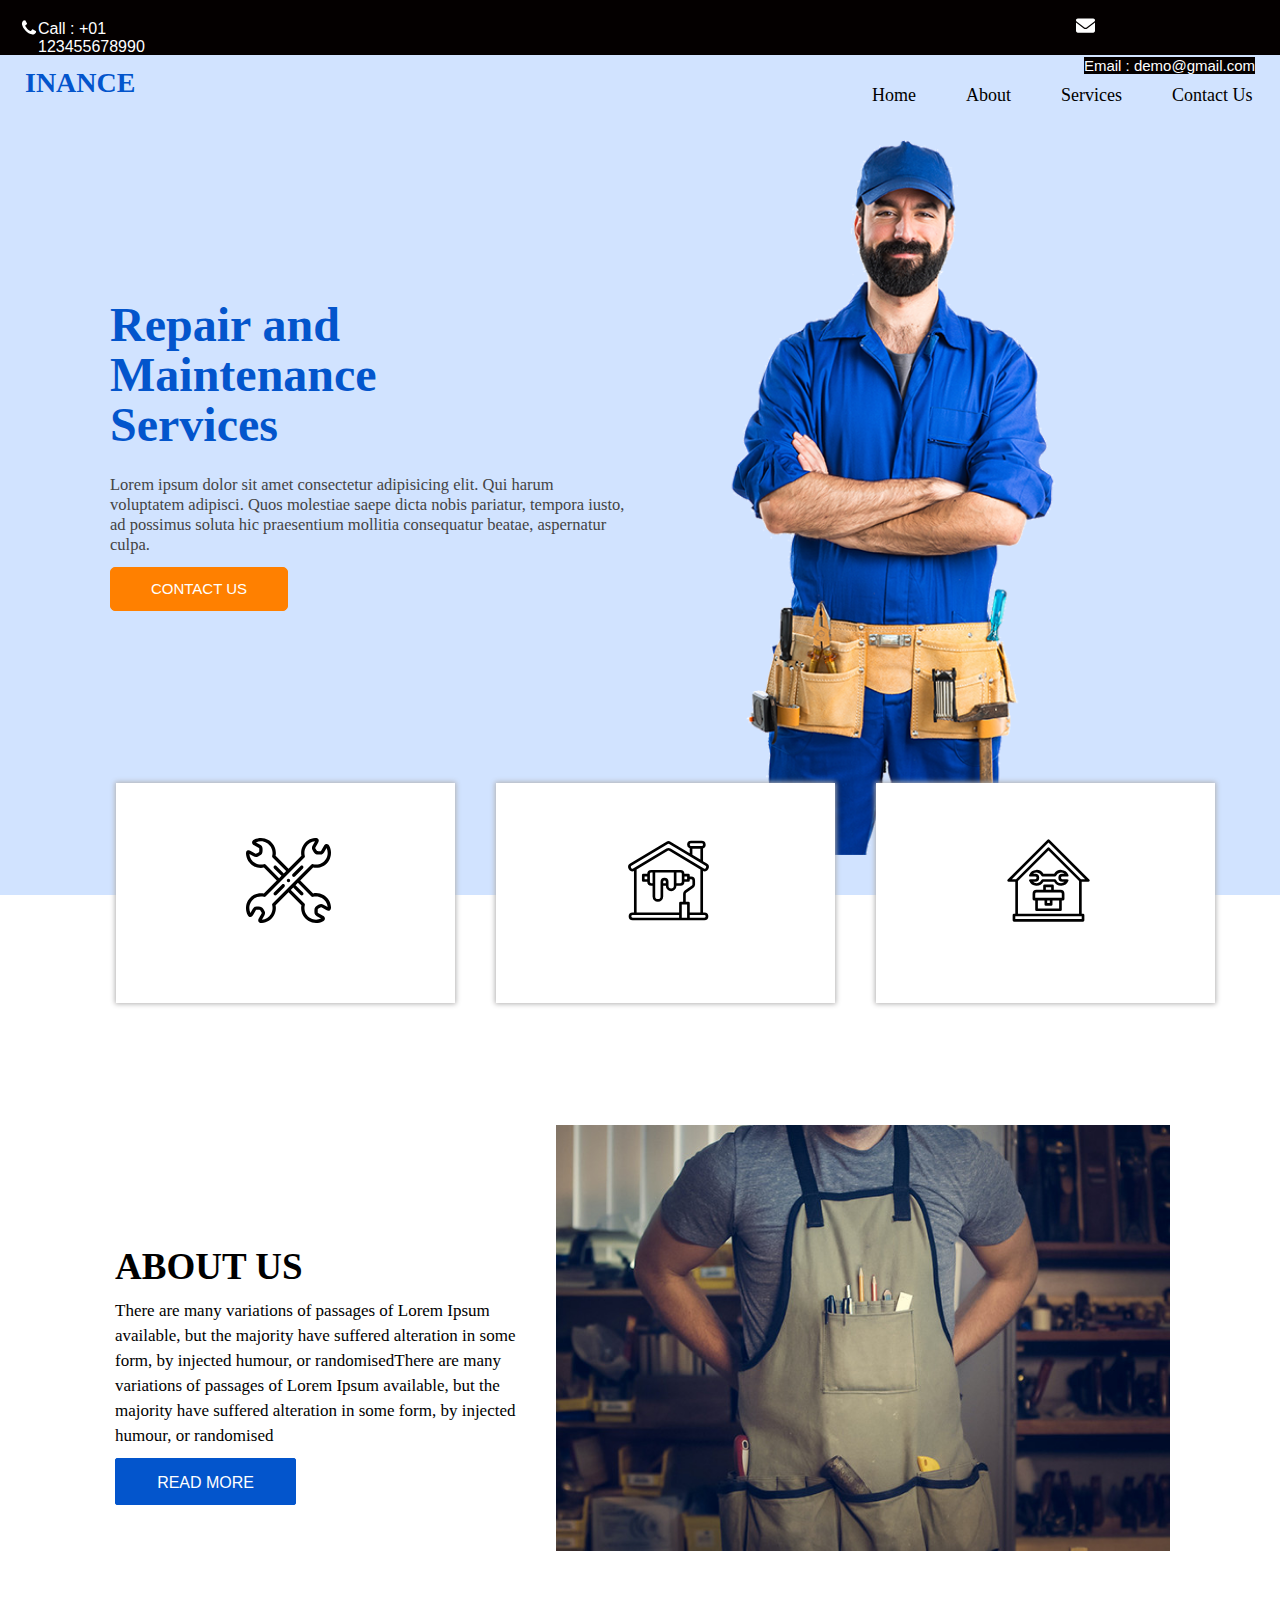
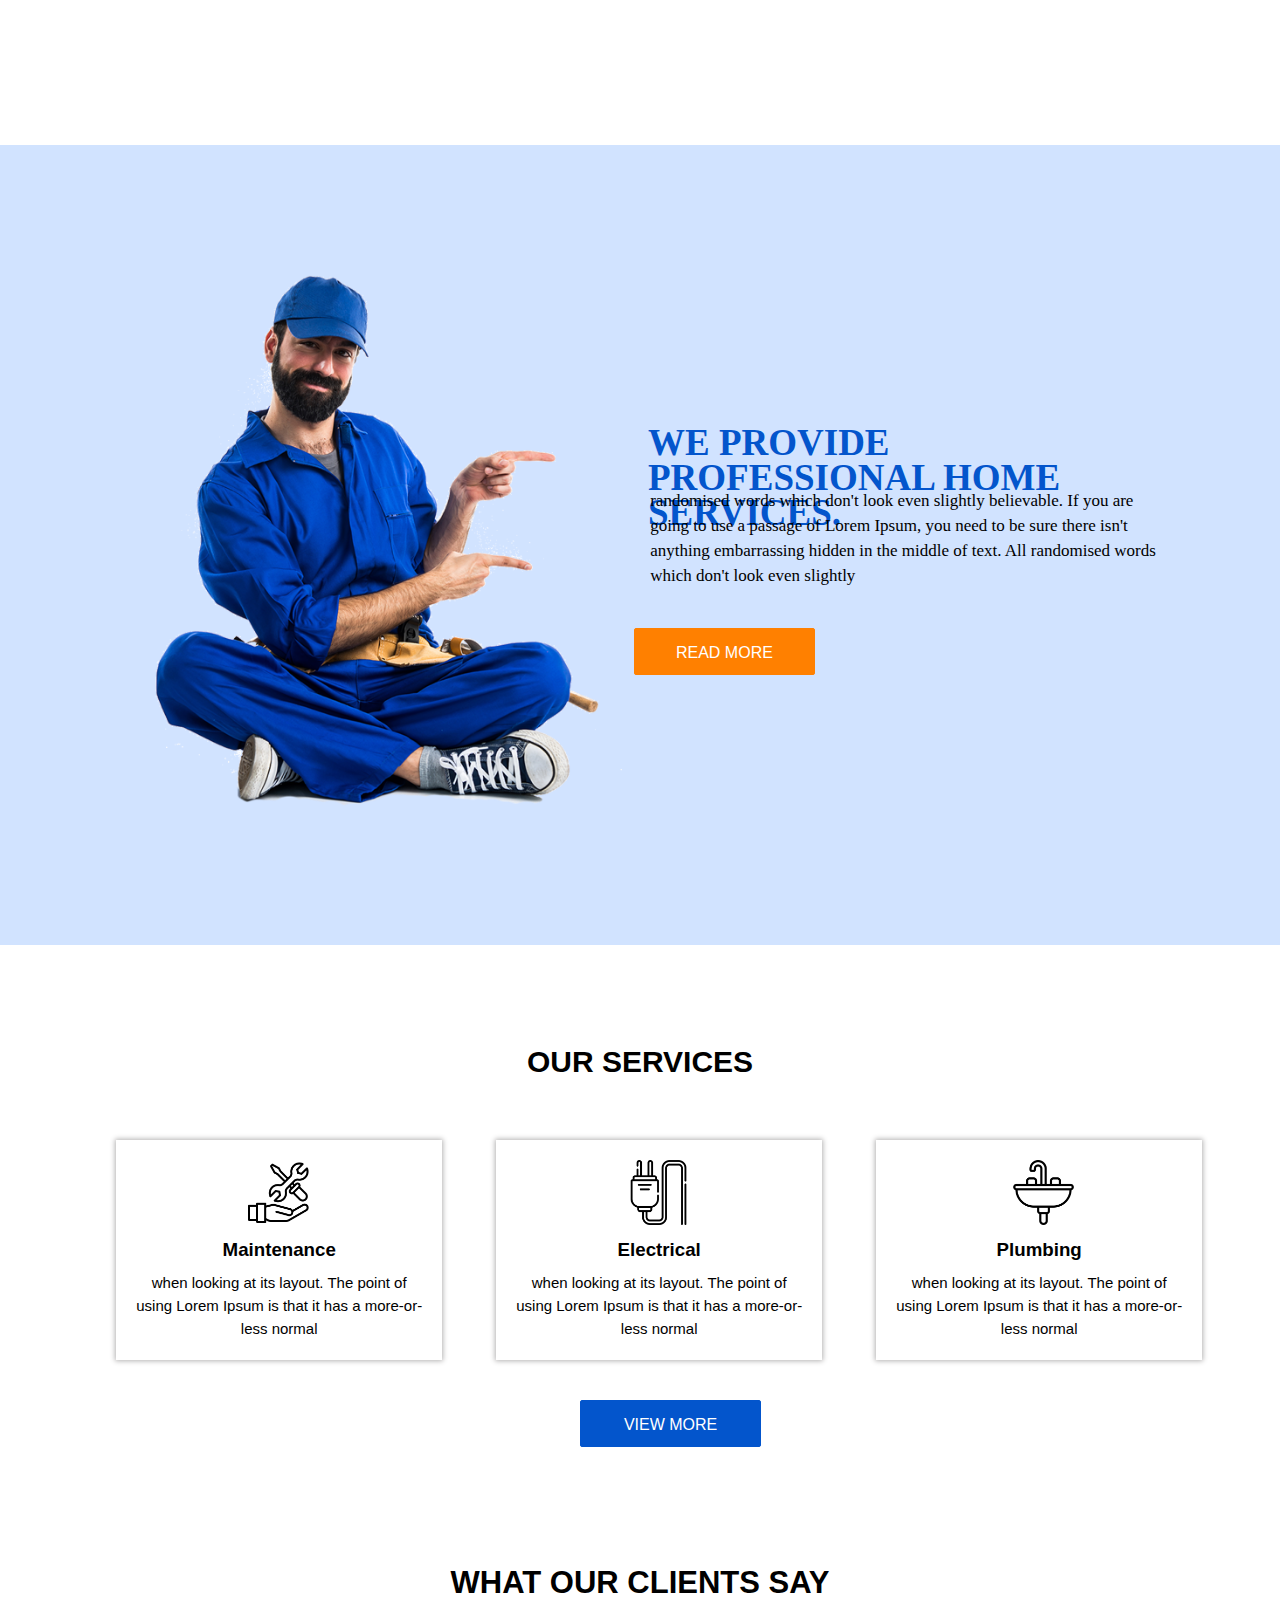
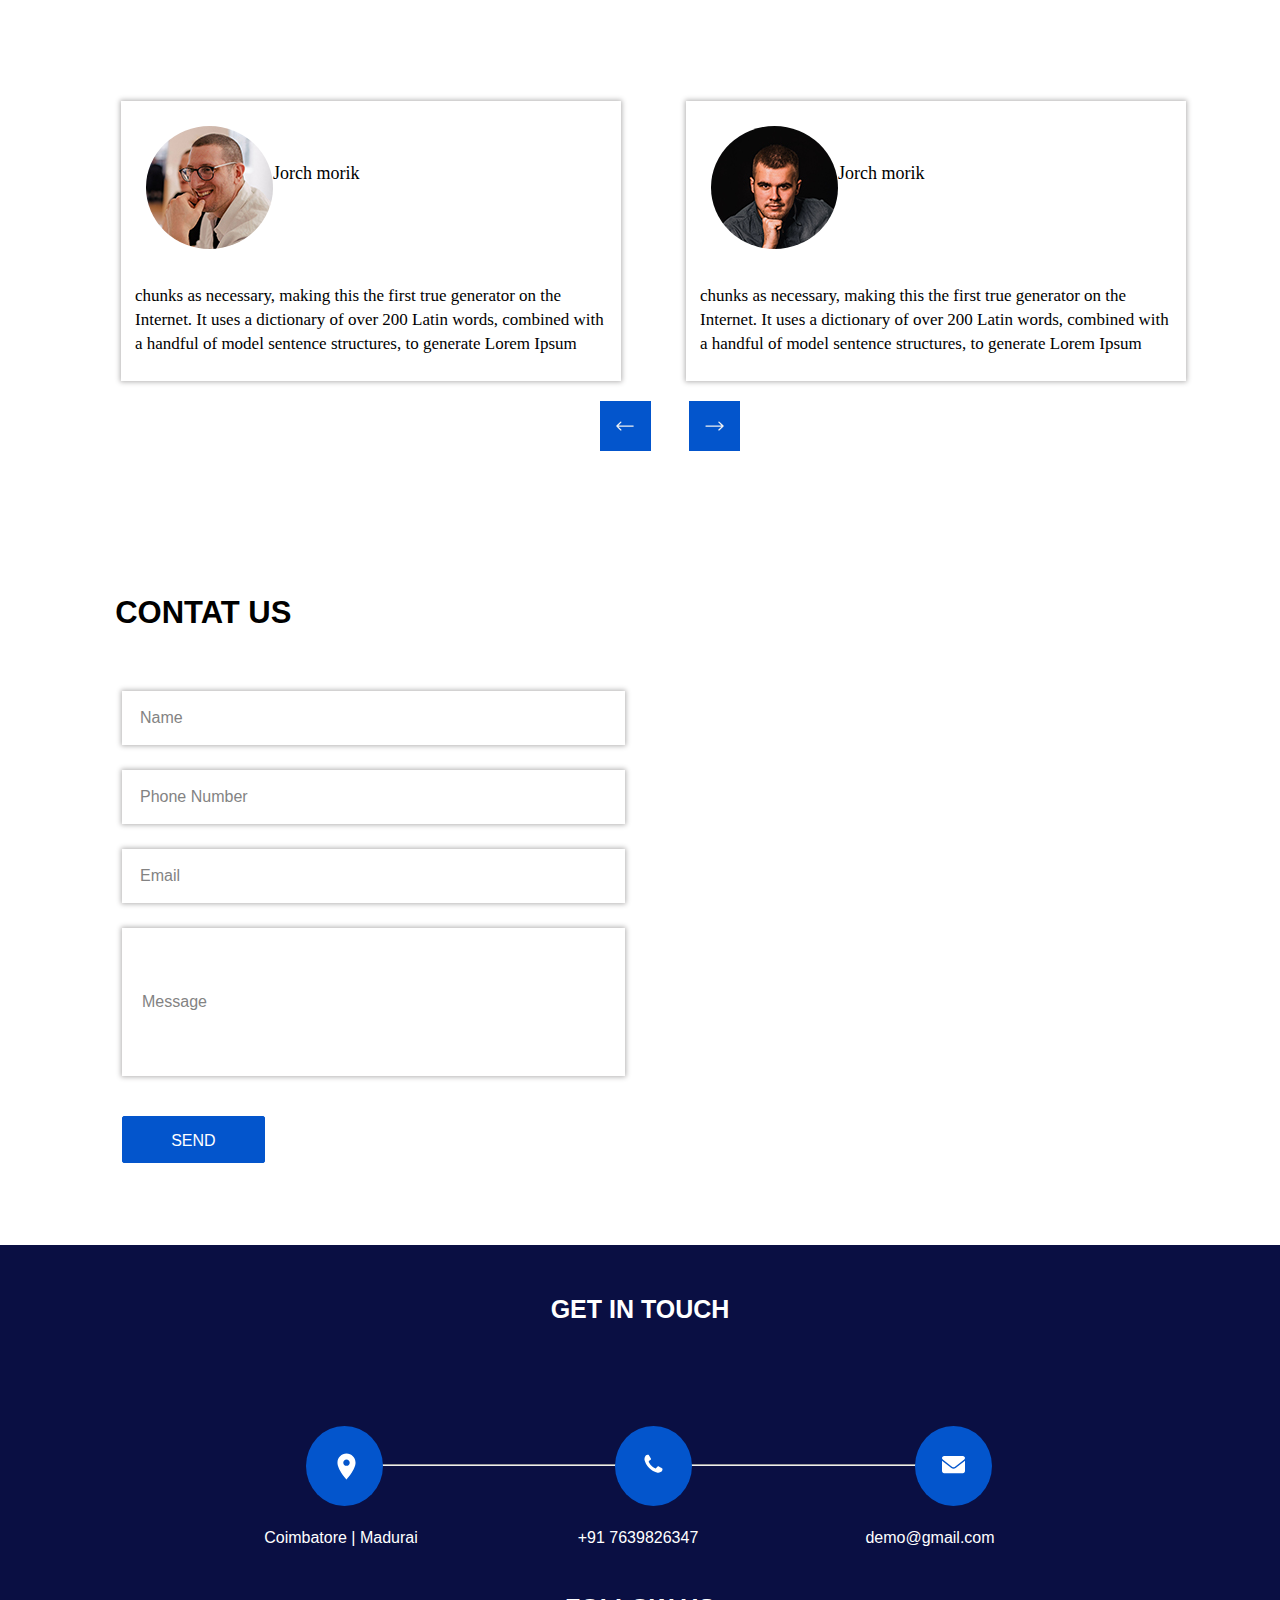
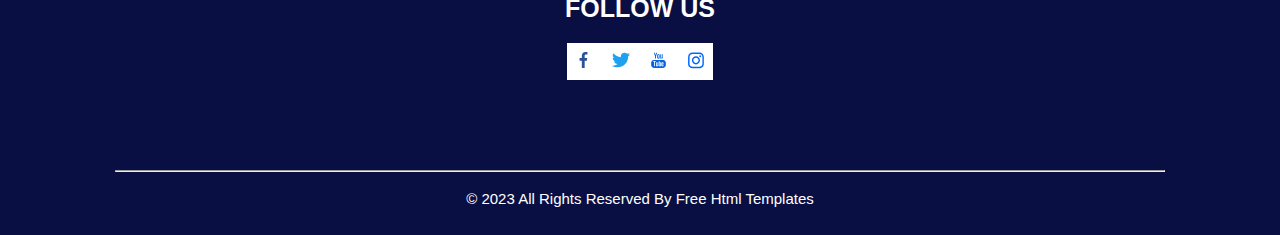
<file: HTML/index.html>
<!DOCTYPE html>
<html lang="en">
<head>
    <meta charset="UTF-8">
    <meta name="viewport" content="width=device-width, initial-scale=1.0">
    <title>Web Page layout</title>
    <link rel="stylesheet" href="./../CSS/top header.css">
    <link rel="stylesheet" href="./../CSS/home.css">
    <link rel="stylesheet" href="./../CSS/about.css">
    <link rel="stylesheet" href="./../CSS/middle_box.css">
    <link rel="stylesheet" href="./../CSS/abt2.css">
    <link rel="stylesheet" href="./../CSS/services.css">
    <link rel="stylesheet" href="./../CSS/review.css">
    <link rel="stylesheet" href="./../CSS/contact.css">
    <link rel="stylesheet" href="./../CSS/getin_touch.css">
</head>
<body>
    <!-- <Top Header> -->
    <div class="container">
        <div class="left">
            <img class="image1" src="../Icons//1608790_phone_icon.svg">
            <div class="row_right">Call : +01 123455678990 </div>
        </div>
        <div class="right">
            <img class="image2" src="./../Icons/8665305_envelope_email_icon.svg">
            <div class="right_row">Email : demo@gmail.com</div>
        </div>
    </div>
    <!-- <home> -->
    <div class="main_container">
        <div class="top header">
            <a class="left_1" href="http://127.0.0.1:5501/HTML/index.html">INANCE</a>
            <div class="right_1">
                <a class="column" href="http://127.0.0.1:5501/HTML/index.html">Home</a>
                <a class="column" href="http://127.0.0.1:5501/HTML/about.html">About</a>
                <a class="column" href="http://127.0.0.1:5501/HTML/services.html">Services</a>
                <a class="column" href="http://127.0.0.1:5501/HTML/contact.html">Contact Us</a>
            </div>
        </div>
        <div class="left_container">
            <div class="detail_box">
                <h1>
                Repair and <br>
                Maintenance <br>
                Services
                </h1>
            </div>
            <div class="para"><p>Lorem ipsum dolor sit amet consectetur adipisicing elit. Qui harum voluptatem adipisci. Quos molestiae saepe dicta nobis pariatur, tempora iusto, ad possimus soluta hic praesentium mollitia consequatur beatae, aspernatur culpa.</p></div>
            <div class="btn contact">CONTACT US</div>
        </div>
        <div class="right_container">
            <img class="image3" src="./../Images/slider-img.png"></div>
        </div>
    </div>
    <!-- <middle_box> -->
    <div class="outer_middle">
        <div class="center_middle">
            <div class="flot_1">
                <img class="repair_img" src="./../Images/Repair img.svg" alt="">
            </div>
            <div class="flot_2">
                <img class="improve_img" src="./../Images/Improve img.svg" alt="">
            </div>
            <div class="flot_3">
                <img class="maintain_img" src="./../Images/Maintain img.svg" alt="">
            </div>
        </div>
    </div>
    <!-- <About> -->
    <div class="second_container">
        <div class="about_head">ABOUT US</div> 
        <div class="para2"><p>There are many variations of passages of Lorem Ipsum available, but the majority have suffered alteration in some form, by injected humour, or randomisedThere are many variations of passages of Lorem Ipsum available, but the majority have suffered alteration in some form, by injected humour, or randomised</p></div>
        <div class="btn2 readmore">READ MORE</div>
        <img class="abt_img" src="./../Images/about-img.jpg">
    </div>
    <!-- <abt2> -->
    <div class="third_container">
        <img class="pro_img" src="./../Images/professional-img.png">
        <div class="abt2_head">WE PROVIDE PROFESSIONAL HOME SERVICES.</div>
        <div class="para3"><p>randomised words which don't look even slightly believable. If you are going to use a passage of Lorem Ipsum, you need to be sure there isn't anything embarrassing hidden in the middle of text. All randomised words which don't look even slightly</p></div>
        <div class="btn3 read_more">READ MORE</div>
    </div>
    <!-- <Services> -->
        <div class="forth_container">
            <div class="service_head">OUR SERVICES</div>
            <div class="center_div">
                <div class="main">
                    <img class="main_img" src="./../Images/s1.png" alt="">
                    <h3>Maintenance</h3>
                    <div class="para_1">when looking at its layout. The point of using Lorem Ipsum is that it has a more-or-less normal</div>
                </div>
                <div class="elec">
                    <img class="elec_img" src="./../Images/s2.png" alt="">
                    <h3>Electrical</h3>
                    <div class="para_1">when looking at its layout. The point of using Lorem Ipsum is that it has a more-or-less normal</div>
                </div>
                <div class="plumb">
                    <img class="plumb_img" src="./../Images/s3.png" alt="">
                    <h3>Plumbing</h3>
                    <div class="para_1">when looking at its layout. The point of using Lorem Ipsum is that it has a more-or-less normal</div>
                </div>   
            </div>
            <div class="btn4 view_more">VIEW MORE</div>
        </div>
        <!-- <client_reviews> -->
        <div class="fifth_container">
            <div class="review_head">WHAT OUR CLIENTS SAY</div>
            <div class="outer_box">
                <div class="review_box1">
                    <div class="inner_box1">
                        <img class="client1_img" src="./../Images/client-1.jpg" alt="">
                        <div class="client1_name">Jorch morik</div>
                        <div class="review_para">chunks as necessary, making this the first true generator on the Internet. It uses a dictionary of over 200 Latin words, combined with a handful of model sentence structures, to generate Lorem Ipsum</div>
                    </div>
                </div>
                <div class="review_box2">
                    <img class="client2_img" src="./../Images/client-2.jpg" alt="">
                    <div class="client2_name">Jorch morik</div>
                    <div class="review_para">chunks as necessary, making this the first true generator on the Internet. It uses a dictionary of over 200 Latin words, combined with a handful of model sentence structures, to generate Lorem Ipsum</div>
                </div>    
            </div>
            <div class="left_arrow">
                <img class="arrow_icon" src="./../Icons/4829870_arrow_back_left_icon.svg" alt="">
            </div>
            <div class="right_arrow">
                <img class="arrow_icon" src="./../Icons/4829869_arrow_next_right_icon.svg" alt="">
            </div>
        </div>
        <!-- Contact_section> -->
        <div class="sixth_container">
            <div class="contact_head">CONTAT US</div>
            <div class="name">Name</div>
            <div class="ph_no">Phone Number</div>
            <div class="email">Email</div>
            <div class="mesg">Message</div>
            <div class="btn_send">SEND</div>
        </div>
        <!-- <GET IN TOUCH section> -->
        <div class="seventh_container">
          <div class="getintouch_head">GET IN TOUCH</div>
            <div class="infoitems_box">
                <div class="middle_line"><hr></div>
                <div class="icon_box1">
                    <img class="loc_icon" src="./../Icons/3669413_location_ic_on_icon.svg" alt="">
                </div>
                <div class="icon_box2">
                    <img class="ph_icon" src="./../Icons/1608790_phone_icon.svg" alt="">
                </div>
                <div class="icon_box3">
                    <img class="mail_icon" src="./../Icons/8665305_envelope_email_icon.svg" alt="">
                </div>
                <div class="loc_info">Coimbatore | Madurai</div>
                <div class="ph_info">+91 7639826347</div>
                <div class="mail_info">demo@gmail.com</div>
            </div>
            <div class="follow_section">
                <div class="Follow_head">FOLLOW US</div>
                <div class="apps_box">
                    <img class="apps_icon" src="./../Icons/4373129_f_facebook_logo_logos_icon.svg" alt="">
                    <img class="apps_icon" src="./../Icons/5296514_bird_tweet_twitter_twitter logo_icon.svg" alt="">
                    <img class="apps_icon" src="./../Icons/104482_youtube_icon.svg" alt="">
                    <img class="apps_icon" src="./../Icons/1161953_instagram_icon.svg" alt="">
                </div>
                <div class="middle_line1"><hr></div>
                <div class="copyright_line">© 2023 All Rights Reserved By Free Html Templates</div>
            </div>
        </div>
</body>
</html>
</file>
<file: CSS/top header.css>
*{
    margin: 0;
    padding: 0;
}
.container{
    width: 100%;
    height: 55px;
    background-color: #040000;
    
}
.left{
    position: relative;
    width: 20%;
    height: 53px;
    background-color: #040000;
    /* border: thin solid red; */
    float: left;
}
.image1{
    width: 18px;
    margin-top: 19px;
    margin-left: 20px;
    float: left;
    position: relative;
}
.row_right{
    position: relative;
    width: 67%;
    height: 30px;
    background-color: #040000;
    /* border: thin solid red; */
    float: left;
    margin-top: 10px;
    cursor: pointer;
    color: white;
    font-family: 'Lato', sans-serif;
    padding-top: 10px;
}
.right{
    width: 20%;
    height: 53px;
    background-color: #040000;
    /* border: thin solid red; */
    float: right;
}
.image2{
    width: 7.5%;
    margin-left: 52px;
    margin-top: 16px;
    position: relative;
}
.right_row{
    margin-top: 18px;
    margin-right: 25px;
    background-color: #040000;
    /* border: thin solid red; */
    float: right;
    cursor: pointer;
    font-size: 15px;
    color: white;
    font-family: Arial, Helvetica, sans-serif;
}
</file>
<file: CSS/home.css>
*{
    margin: 0;
    padding: 0;
}
.main_container{
    /* width: 100%; */
    height: 840px;
    /* border: thin solid red; */
    background-color: #d1e3ff;
}
.top{
    height: 60px;
    width: 100%;
    background-color: #d1e3ff;
    /* border: thin solid red; */
}
.left_1{
    /* border: thin solid red; */
    margin-top: 12px;
    margin-left: 25px;
    font-family: 'Gill Sans', Calibri;
    font-weight: bolder;
    cursor: pointer;
    font-size: 28px;
    color: #0355cc;
    float: left;
    text-decoration: none;
}
.right_1{
    width: 35%;
    height: 58px;
    /* border: thin solid red; */
    float: right;
}
.column{
    margin-top: 20px;
    margin-left: 30px;
    display: block;
    /* border: thin solid red; */
    float: left;
    text-align: center;
    padding: 10px;
    font-size: 18px;
    font-family: 'Gill Sans', Calibri;
    color: black;
    text-decoration: none;
}
.column:hover{
    color: #000000;
    background-color: #86aff1;
}
.left_container{
    width: 55%;
    height: 789px;
    /* border: thin solid red; */
    float: left;
}
.detail_box{
    /* border: thin solid red; */
    float: left;
    margin-top: 185px;
    margin-left: 110px;
    line-height: 50px;
    color: #0355cc;
    font-size:x-large;
    font-family: 'Gill Sans', Calibri;
}
.para{
    width: 74%;
    height: 80px;
    /* border: thin solid red; */
    margin-left: 110px;
    margin-top: 360px;
    font-size: 16.5px;
    font-family: 'Gill Sans', Calibri;
    color: #444;  
}
.btn{
    width: 25%;
    height: 30px;
    border: thin solid rgb(255, 128, 0);
    background-color: rgb(255, 128, 0);
    border-radius:5px;
    margin-left: 110px;
    margin-top: 12px;
    padding-top: 12px;
    cursor: pointer;
    font-family: 'Lato', sans-serif;
    font-size: 15px;
    font-weight: lighter;
    color: rgb(255, 255, 255);
    text-align: center;
}
.contact:hover {
    background-color: #d1e3ff;
    color: rgb(255, 128, 0);
}
.right_container{
    width: 44.7%;
    /* border: thin solid red; */
    float: left;
}
.image3{
    width: 88%;
    margin-left: -47px;
    margin-top:25px;
}
</file>
<file: CSS/about.css>
*{
    margin: 0;
    padding: 0;
}
.second_container{
    height: 500px;
    /* border: thin solid red; */
    background-color: white;
    margin-top: -138px;
}
.about_head{
    width: 15%;
    /* border: thin solid red; */
    margin-top: 350px;
    font-family: 'Gill Sans', Calibri;
    font-size: 37px;
    margin-left: 115px;
    font-weight:bolder;
    text-align: left;
}
.para2{
    width: 33.8%;
    height: 130px;
    /* border: thin solid red; */
    margin-left: 115px;
    margin-top: 10px;
    line-height: 25px;
    text-align: left;
    font-size: 17px;
    font-family: 'Gill Sans', Calibri;
    color: black;
}
.btn2{
    width: 14%;
    height: 30px;
    border: thin solid #0355cc;
    background-color: #0355cc;
    border-radius:2px;
    margin-left: 115px;
    margin-top: 30px;
    padding-top: 15px;
    cursor: pointer;
    font-family: 'Lato', sans-serif;
    font-size: 16px;
    font-weight: 600px;
    color: rgb(255, 255, 255);
    text-align: center;
}
.readmore:hover {
    background-color: white;
    color: #0355cc;
}
.abt_img{
    width: 48%;
    margin-top: -380px;
    margin-right: 110px;
    float: right;
}
</file>
<file: CSS/middle_box.css>
.outer_middle{
    width: 90%;
    height: 280px;
    /* border: thin solid red; */
    margin: 0 auto;
    margin-top: -150px;
    position: relative;
}
.center_middle{
    width: 98%;
    height: 250px;
    margin-top: 8px;
    margin-left: 12px;
    /* border: thin solid red; */
    position: relative; 
}
.flot_1{
    width: 30%;
    height: 220px;
    /* border: thin solid rgb(255, 0, 0); */
    float: left;
    margin-left: 40px;
    margin-top: 30px;
    background-color: white;
    box-shadow: 0px 0px 5px 1px rgb(179, 178, 178);
    position: absolute;
}
.flot_2{
    width: 30%;
    height: 220px;
    /* border: thin solid rgb(255, 0, 0); */
    float: left;
    margin-left: 420px;
    margin-top: 30px;
    background-color: rgb(255, 255, 255);
    box-shadow: 0px 0px 5px 1px rgb(179, 178, 178);
    position: absolute;
}
.flot_3{
    width: 30%;
    height: 220px;
    /* border: thin solid rgb(255, 0, 0); */
    float: left;
    margin-left: 800px;
    margin-top: 30px;
    background-color: white;
    box-shadow: 0px 0px 5px 1px rgb(179, 178, 178);
    position: absolute;
}
.repair_img{
    width: 25%;
    margin-left: 130px;
    margin-top: 55px
}
.improve_img{
    width: 25%;
    margin-left: 130px;
    margin-top: 55px
}
.maintain_img{
    width: 25%;
    margin-left: 130px;
    margin-top: 55px
}
.flot_1:hover{
    background-color: rgb(255, 128, 0);
    color: white;
}
.flot_3:hover{
    background-color: rgb(255, 128, 0);
    color: white;
}
</file>
<file: CSS/abt2.css>
*{
    margin: 0;
    padding: 0;
}
.third_container{
    height: 800px;
    /* border: thin solid red; */
    background-color: #d1e3ff;
}
.pro_img{
    width: 41%;
    margin-left: 110px;
    margin-top: 130px;
}
.abt2_head{
    width: 40%;
    /* border: thin solid red; */
    font-family: 'Gill Sans', Calibri;
    font-size: 37px;
    line-height: 35px;
    font-weight:bolder;
    text-align: left;
    float: right;
    margin-top: 280px;
    margin-right: 120px;
    color: #0355cc
}
.para3{
    width: 41%;
    margin-top: -360px;
    margin-right: 105px;
    /* border: thin solid red; */
    line-height: 25px;
    float: right;
    font-size: 17px;
    font-family: 'Gill Sans', Calibri;
    color: black;
}
.btn3{
    width: 14%;
    height: 30px;
    float: right;
    margin-top: -220px;
    margin-right: 465px;
    border: thin solid rgb(255, 128, 0);
    background-color: rgb(255, 128, 0);
    border-radius:2px;
    padding-top: 15px;
    cursor: pointer;
    font-family: 'Lato', sans-serif;
    font-size: 16px;
    font-weight: lighter;
    color: rgb(255, 255, 255);
    text-align: center;
}
.read_more:hover{
    background-color: #d1e3ff;
    color: rgb(255, 128, 0);
}
</file>
<file: CSS/services.css>
*{
    margin: 0;
    padding: 0;
}
.forth_container{
    height: 500px;
    /* border: thin solid red; */
    background-color: white;
}
.service_head{
    margin: 0 auto;
    width: 85%;
    margin-top: 100px;
    height: 95px;
    /* border: thin solid red; */
    font-family: 'Merriweather Sans', sans-serif;
    font-weight: bold;
    font-size: 30px;
    text-align: center;
}
.center_div{
    margin: 0 auto;
    width: 85%;
    height: 280px;
    /* border: thin solid red; */
    position: relative;
}
.main{
    width: 30%;
    height: 220px;
    /* border: thin solid rgb(255, 0, 0); */
    float: left;
    margin-left: 20px;
    background-color: white;
    position: absolute;
    box-shadow: 0px 0px 5px 1px rgb(179, 178, 178);
    cursor: pointer;
}
.elec{
    width: 30%;
    height: 220px;
    /* border: thin solid rgb(0, 0, 0); */
    float: left;
    margin-left: 400px;
    background-color: white;
    position: absolute;
    box-shadow: 0px 0px 5px 1px rgb(179, 178, 178);
    cursor: pointer;
}
.plumb{
    width: 30%;
    height: 220px;
    /* border: thin solid rgb(38, 0, 255); */
    float: left;
    margin-left: 780px;
    background-color: white;
    position: absolute;
    box-shadow: 0px 0px 5px 1px rgb(179, 178, 178);
    cursor: pointer;
}
.main_img{
    width: 20%;
    margin-left: 130px;
    margin-top: 20px;
}
.elec_img{
    width: 20%;
    margin-left: 130px;
    margin-top: 20px;
}
.plumb_img{
    width: 20%;
    margin-left: 135px;
    margin-top: 20px;
}
h3{
    font-family: 'Merriweather Sans', sans-serif;
    margin: 10px;
    font-weight: 600;
    text-align: center;
}
.para_1{
    font-family: 'Merriweather Sans', sans-serif;
    /* border: thin solid red; */
    text-align: center;
    margin: 0 auto;
    width: 90%;
    height: 82px;
    font-size: 15px;
    line-height: 23px;
}
.main:hover{
    background-color: rgb(255, 128, 0);
    color: white;
    transition-duration: 0.3s;
}
.elec:hover{
    background-color: rgb(255, 128, 0);
    color: white;
    transition-duration: 0.3s;
    
}
.plumb:hover{
    background-color: rgb(255, 128, 0);
    color: white;
    transition-duration: 0.3s;
}
.btn4{
    width: 14%;
    height: 30px;
    border: thin solid #0355cc;
    background-color: #0355cc;
    margin-top: -20px;
    margin-left: 580px;
    border-radius:2px;
    padding-top: 15px;
    cursor: pointer;
    font-family: 'Merriweather Sans', sans-serif;
    font-size: 16px;
    font-weight: 600px;
    color: rgb(255, 255, 255);
    text-align: center;
}
.view_more:hover {
    background-color: white;
    color: #0355cc;
}
</file>
<file: CSS/review.css>
*{
    margin: 0;
    padding: 0;
}
.fifth_container{
    height: 600px;
    /* border: thin solid red; */
    background-color: white;
}
.review_head{
    margin: 0 auto;
    margin-top: 20px;
    width: 85%;
    /* border: thin solid red; */
    font-family: 'Merriweather Sans', sans-serif;
    font-weight: bold;
    font-size: 31px;
    text-align: center;
}
.outer_box{
    margin: 0 auto;
    width: 85%;
    height: 300px;
    margin-top: 100px;
    /* border: thin solid red; */
    position: relative;
}
.review_box1{
    width: 46%;
    height: 280px;
    /* border: thin solid rgb(255, 0, 0); */
    float: left;
    margin-left: 25px;
    background-color: white;
    position: absolute;
    box-shadow: 0px 0px 5px 1px rgb(179, 178, 178);
}
.client1_img{
    border-radius: 50%;
    margin-top: 25px;
    margin-left: 25px;
}
.review_box2{
    width: 46%;
    height: 280px;
    /* border: thin solid rgb(255, 0, 0); */
    float: left;
    margin-left: 590px;
    background-color: white;
    position: absolute;
    box-shadow: 0px 0px 5px 1px rgb(179, 178, 178);
}
.client2_img{
    border-radius: 50%;
    margin-top: 25px;
    margin-left: 25px;
}
.client1_name{
    font-family: 'Gill Sans', Calibri;
    text-align: center;
    margin-top: -90px;
    margin-left: -110px;
    font-size: large;
}
.client2_name{
    font-family: 'Gill Sans', Calibri;
    text-align: center;
    margin-top: -90px;
    margin-left: -110px;
    font-size: large;
}
.review_para{
    margin: 14px;
    font-family: 'Gill Sans', Calibri;
    line-height: 24px;
    margin-top: 100px;
    /* border: thin solid red; */
    font-size: 17px;
}
.left_arrow{
    width: 4%;
    height: 50px;
    /* border: thin solid red; */
    background-color: #0355cc;
    float: left;
    margin-left: 600px;
    cursor: pointer;
    
}
.right_arrow{
    width: 4%;
    height: 50px;
    /* border: thin solid red; */
    background-color: #0355cc;
    float: left;
    margin-left: 38px;
    cursor: pointer
}
.arrow_icon{
    width: 40%;
    margin: 15px;
}
</file>
<file: CSS/contact.css>
*{
    margin: 0;
    padding: 0;
}
.sixth_container{
    height: 680px;
    /* border: thin solid red; */
    background-color: white;
}
.contact_head{
    margin: 0 auto;
    padding: 30px;
    width: 82%;
    /* border: thin solid red; */
    font-family: 'Merriweather Sans', sans-serif;
    font-weight: bold;
    font-size: 31px;
}
.name{
    width: 36.5%;
    margin-top: 30px;
    margin-left: 122px;
    /* border: thin solid red; */
    background-color: white;
    padding: 18px;
    font-family: 'Merriweather Sans', sans-serif;
    color: rgb(131, 131, 131);
    box-shadow: 0px 0px 5px 1px rgb(179, 178, 178);
}
.ph_no{
    width: 36.5%;
    margin-top: 25px;
    margin-left: 122px;
    /* border: thin solid red; */
    background-color: white;
    padding: 18px;
    font-family: 'Merriweather Sans', sans-serif;
    color: rgb(131, 131, 131);
    box-shadow: 0px 0px 5px 1px rgb(179, 178, 178);
}
.email{
    width: 36.5%;
    margin-top: 25px;
    margin-left: 122px;
    /* border: thin solid red; */
    background-color: white;
    padding: 18px;
    font-family: 'Merriweather Sans', sans-serif;
    color: rgb(131, 131, 131);
    box-shadow: 0px 0px 5px 1px rgb(179, 178, 178);
}
.mesg{
    width: 37.7%;
    margin-top:25px;
    margin-left: 122px;
    /* border: thin solid red; */
    background-color: white;
    padding-left: 20px;
    padding-top: 65px;
    padding-bottom: 65px;
    font-family: 'Merriweather Sans', sans-serif;
    color: rgb(131, 131, 131);
    box-shadow: 0px 0px 5px 1px rgb(179, 178, 178);
}
.btn_send{
    width: 11%;
    height: 30px;
    border: thin solid #0355cc;
    background-color: #0355cc;
    margin-top: 40px;
    margin-left: 122px;
    border-radius:2px;
    padding-top: 15px;
    cursor: pointer;
    font-family: 'Merriweather Sans', sans-serif;
    font-size: 16px;
    color: rgb(255, 255, 255);
    text-align: center;
}
</file>
<file: CSS/getin_touch.css>
*{
    margin: 0;
    padding: 0;
}
.seventh_container{
    height:590px;
    /* border: thin solid red; */
    background-color: #0a0f43;
}
.getintouch_head{
    margin: 0 auto;
    padding: 50px;
    width: 50%;
    /* border: thin solid red; */
    color: white;
    font-family: 'Merriweather Sans', sans-serif;
    font-weight: bold;
    font-size: 25px;
    text-align: center;
    position: relative;
}
.infoitems_box{
    margin: 0 auto;
    width: 75%;
    height: 190px;
    /* border: thin solid red; */
    position: relative;
}
.icon_box1{
    width: 8%;
    height: 80px;
    margin-top:52px;
    margin-left: 146px;
    border-radius: 100%;
    /* border: thin solid red; */
    background-color: #0355cc;
    position: absolute;
    cursor: pointer;
}
.loc_icon{
    width: 40%;
    margin:25px;
}
.icon_box1:hover{
    background-color: rgb(255, 128, 0);
    color: white;
    transition-duration: 0.2s;
}
.icon_box2{
    width: 8%;
    height: 80px;
    margin-top:52px;
    margin-left: 455px;
    border-radius: 100%;
    /* border: thin solid red; */
    background-color: #0355cc;
    position: absolute;
    cursor: pointer;
}
.ph_icon{
    width: 30%;
    margin: 35%;
}
.icon_box2:hover{
    background-color: rgb(255, 128, 0);
    color: white;
    transition-duration: 0.2s;
}
.icon_box3{
    width: 8%;
    height: 80px;
    margin-top:52px;
    margin-left: 755px;
    border-radius: 100%;
    /* border: thin solid red; */
    background-color: #0355cc;
    position: absolute;
    cursor: pointer;
}
.mail_icon{
    width: 30%;
    margin: 35%;
}
.icon_box3:hover{
    background-color: rgb(255, 128, 0);
    color: white;
    transition-duration: 0.2s;
}
.loc_info{
    width: 20%;
    height: 20px;
    margin-top: 155px;
    margin-left: 85px;
    /* border: thin solid red; */
    color: white;
    font-family: 'Merriweather Sans', sans-serif;
    text-align: center;
    float: left;
}
.ph_info{
    width: 20%;
    height: 20px;
    margin-top: 155px;
    margin-left: 105px;
    /* border: thin solid red; */
    color: white;
    font-family: 'Merriweather Sans', sans-serif;
    text-align: center;
    float: left;
}
.mail_info{
    width: 20%;
    height: 20px;
    margin-top: 155px;
    margin-left: 100px;
    /* border: thin solid red; */
    color: white;
    font-family: 'Merriweather Sans', sans-serif;
    text-align: center;
    float: left;
}
.middle_line{
    width: 60%;
    /* border: thin solid red; */
    margin-top: 90px;
    margin-left: 190px;
    position: absolute;
}
.follow_section{
    margin: 0 auto;
    margin-top: 10px;
    width: 82%;
    height: 250px;
    /* border: thin solid red; */
    position: relative;
}
.Follow_head{
    margin: 0 auto;
    padding: 20px;
    width: 20%;
    /* border: thin solid red; */
    color: white;
    font-family: 'Merriweather Sans', sans-serif;
    font-weight: bold;
    font-size: 25px;
    text-align: center;
    position: relative;
}
.apps_box{
    margin: 0 auto;
    width: 14%;
    height: 37px;
    /* border: thin solid red; */
    background-color: white;
}
.middle_line1{
    width: 100%;
    /* border: thin solid red; */
    margin-top: 90px;
    margin-left: px;
    position: absolute;
}
.copyright_line{
    margin: 0 auto;
    width: 35%;
    height: 20px;

    margin-top: 110px;
    /* border: thin solid red; */
    font-family: 'Merriweather Sans', sans-serif;
    color: white;
    font-size: 15px;
    text-align: center;
}
.apps_icon{
    width: 12%;
    margin: 8px;
}
</file>
